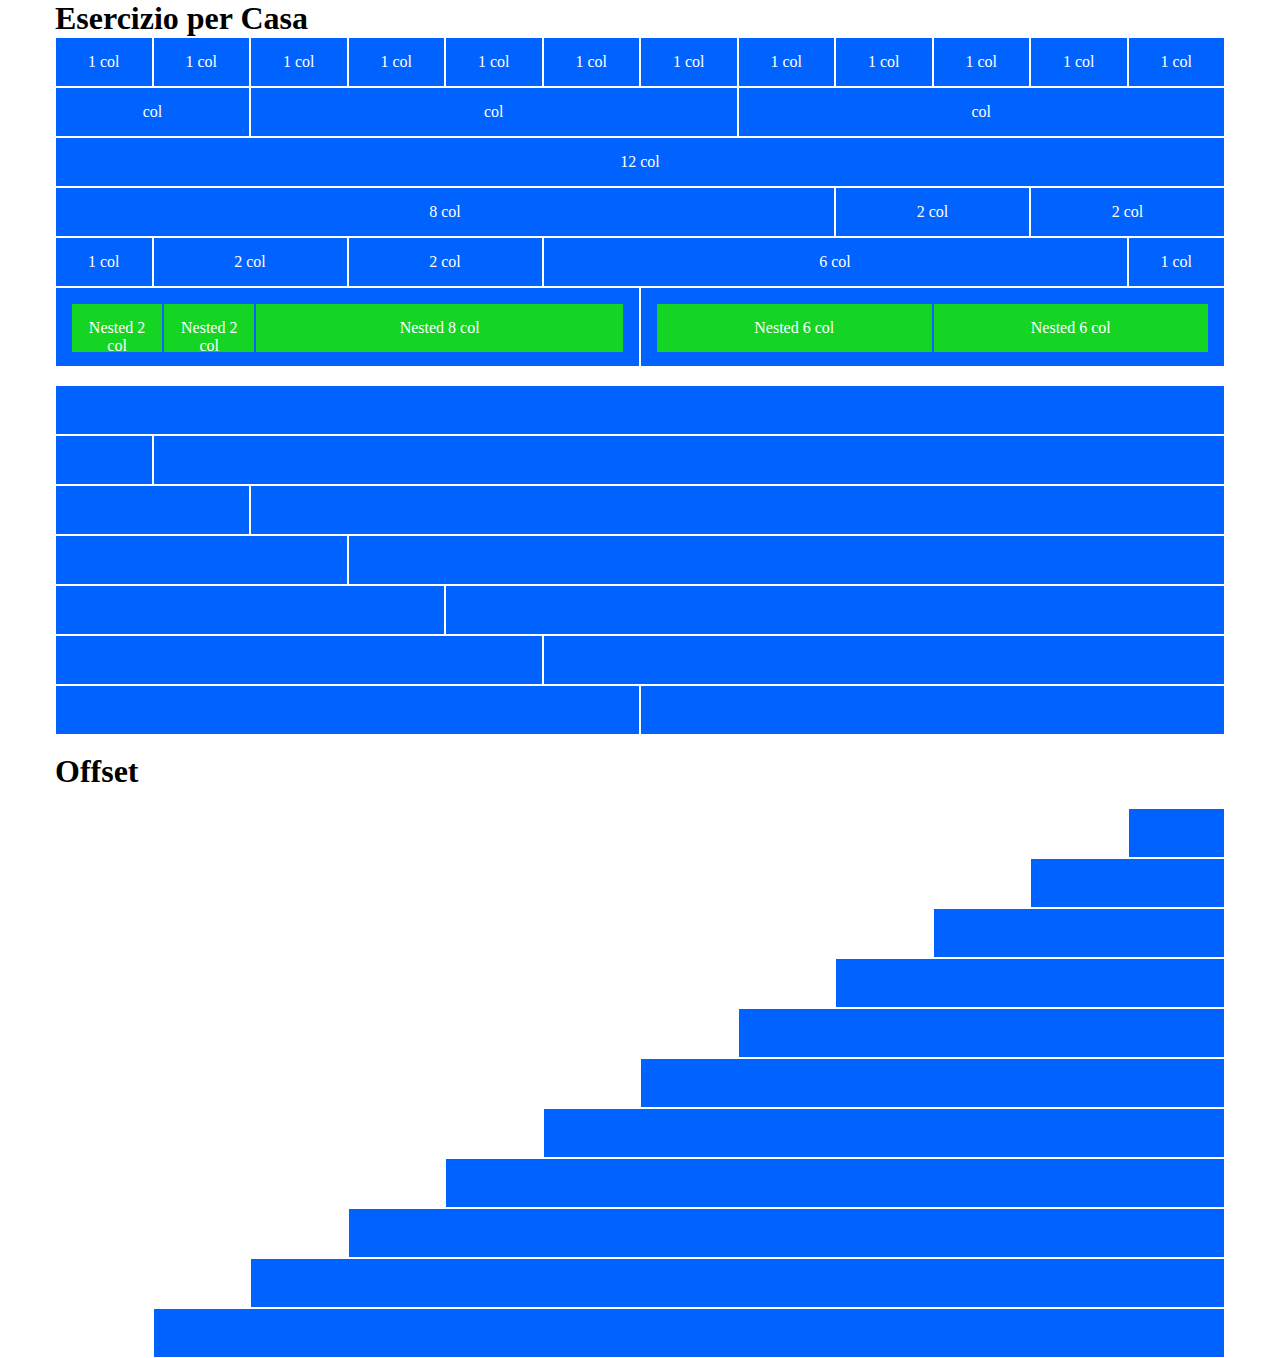
<file: index.html>
<!DOCTYPE html>
<html lang="en">
<head>
    <meta charset="UTF-8">
    <meta http-equiv="X-UA-Compatible" content="IE=edge">
    <meta name="viewport" content="width=device-width, initial-scale=1.0">
    <title>Document</title>

    <link rel="stylesheet" href="css/12bool-flex.css">
    <link rel="stylesheet" href="css/style.css">

</head>
<body>
    
    <div class="container">

        <h1>Esercizio per Casa</h1>

        <div class="row">
            <div class="col-xs-1 col-sm-1 col-md-1 col-lg-1 box-blue">1 col</div>
            <div class="col-xs-1 col-sm-1 col-md-1 col-lg-1 box-blue">1 col</div>
            <div class="col-xs-1 col-sm-1 col-md-1 col-lg-1 box-blue">1 col</div>
            <div class="col-xs-1 col-sm-1 col-md-1 col-lg-1 box-blue">1 col</div>
            <div class="col-xs-1 col-sm-1 col-md-1 col-lg-1 box-blue">1 col</div>
            <div class="col-xs-1 col-sm-1 col-md-1 col-lg-1 box-blue">1 col</div>
            <div class="col-xs-1 col-sm-1 col-md-1 col-lg-1 box-blue">1 col</div>
            <div class="col-xs-1 col-sm-1 col-md-1 col-lg-1 box-blue">1 col</div>
            <div class="col-xs-1 col-sm-1 col-md-1 col-lg-1 box-blue">1 col</div>
            <div class="col-xs-1 col-sm-1 col-md-1 col-lg-1 box-blue">1 col</div>
            <div class="col-xs-1 col-sm-1 col-md-1 col-lg-1 box-blue">1 col</div>
            <div class="col-xs-1 col-sm-1 col-md-1 col-lg-1 box-blue">1 col</div>
        </div>

        <div class="row">
            <div class="col-xs-2 col-sm-2 col-md-2 col-lg-2 box-blue">col</div>
            <div class="col-xs-5 col-sm-5 col-md-5 col-lg-5 box-blue">col</div>
            <div class="col-xs-5 col-sm-5 col-md-5 col-lg-5 box-blue">col</div>
        </div>

        <div class="row">
            <div class="col-xs-12 col-sm-12 col-md-12 col-lg-12 box-blue">12 col</div>
        </div>

        <div class="row">
            <div class="col-xs-8 col-sm-8 col-md-8 col-lg-8 box-blue">8 col</div>
            <div class="col-xs-2 col-sm-2 col-md-2 col-lg-2 box-blue">2 col</div>
            <div class="col-xs-2 col-sm-2 col-md-2 col-lg-2 box-blue">2 col</div>
        </div>

        <div class="row">
            <div class="col-xs-1 col-sm-1 col-md-1 col-lg-1 box-blue">1 col</div>
            <div class="col-xs-2 col-sm-2 col-md-2 col-lg-2 box-blue">2 col</div>
            <div class="col-xs-2 col-sm-2 col-md-2 col-lg-2 box-blue">2 col</div>
            <div class="col-xs-6 col-sm-6 col-md-6 col-lg-6 box-blue">6 col</div>
            <div class="col-xs-1 col-sm-1 col-md-1 col-lg-1 box-blue">1 col</div>
        </div>

        <div class="row">
            <div class="col-xs-6 col-sm-6 col-md-6 col-lg-6 box-blue big">
                <div class="row">
                    <div class="col-xs-2 col-sm-2 col-md-2 col-lg-2 box-green">Nested 2 col</div>
                    <div class="col-xs-2 col-sm-2 col-md-2 col-lg-2 box-green">Nested 2 col</div>
                    <div class="col-xs-8 col-sm-8 col-md-8 col-lg-8 box-green">Nested 8 col</div>
                </div>
            </div>
            <div class="col-xs-6 col-sm-6 col-md-6 col-6 box-blue big">
                <div class="row">
                    <div class="col-xs-6 col-sm-6 col-md-6 col-lg-6 box-green">Nested 6 col</div>
                    <div class="col-xs-6 col-sm-6 col-md-6 col-lg-6 box-green">Nested 6 col</div>
                </div>
            </div>
        </div>

        <br>

        <div class="row">
            <div class="col-xs-12 col-sm-12 col-md-4 col-lg-12 box-blue"></div>
        </div>

        <div class="row">
            <div class="col-xs-1 col-sm-1 col-md-1 col-lg-1 box-blue"></div>
            <div class="col-xs-11 col-sm-11 col-md-11 col-lg-11 box-blue"></div>
        </div>

        <div class="row">
            <div class="col-xs-2 col-sm-2 col-md-2 col-lg-2 box-blue"></div>
            <div class="col-xs-10 col-sm-10 col-md-10 col-lg-10 box-blue"></div>
        </div>

        <div class="row">
            <div class="col-xs-3 col-sm-3 col-md-3 col-lg-3 box-blue"></div>
            <div class="col-xs-9 col-sm-9 col-md-9 col-lg-9 box-blue"></div>
        </div>

        <div class="row">
            <div class="col-xs-4 col-sm-4 col-md-4 col-lg-4 box-blue"></div>
            <div class="col-xs-8 col-sm-8 col-md-8 col-lg-8 box-blue"></div>
        </div>

        <div class="row">
            <div class="col-xs-5 col-sm-5 col-md-5 col-lg-5 box-blue"></div>
            <div class="col-xs-7 col-sm-7 col-md-7 col-lg-7 box-blue"></div>
        </div>

        <div class="row">
            <div class="col-xs-6 col-sm-6 col-md-6 col-lg-6 box-blue"></div>
            <div class="col-xs-6 col-sm-6 col-md-6 col-lg-6 box-blue"></div>
        </div>

        <br>

        <h1>Offset</h1>

        <br> 

        <div class="row">
            <div class="col-xs-1 col-xs-offset-11 col-sm-1 col-sm-offset-11 col-md-1 col-md-offset-11 col-lg-1 col-lg-offset-11 box-blue"></div>
        </div>

        <div class="row">
            <div class="col-xs-2 col-xs-offset-10 col-sm-2 col-sm-offset-10 col-md-2 col-md-offset-10 col-lg-2 col-lg-offset-10 box-blue"></div>
        </div>

        <div class="row">
            <div class="col-xs-3 col-xs-offset-9 col-sm-3 col-sm-offset-9 col-md-3 col-md-offset-9 col-lg-3 col-lg-offset-9 box-blue"></div>
        </div>

        <div class="row">
            <div class="col-xs-4 col-xs-offset-8 col-sm-4 col-sm-offset-8 col-md-4 col-md-offset-8 col-lg-4 col-lg-offset-8 box-blue"></div>
        </div>

        <div class="row">
            <div class="col-xs-5 col-xs-offset-7 col-sm-5 col-sm-offset-7 col-md-5 col-md-offset-7 col-lg-5 col-lg-offset-7 box-blue"></div>
        </div>

        <div class="row">
            <div class="col-xs-6 col-xs-offset-6 col-sm-6 col-sm-offset-6 col-md-6 col-md-offset-6 col-lg-6 col-lg-offset-6 box-blue"></div>
        </div>

        <div class="row">
            <div class="col-xs-7 col-xs-offset-5 col-sm-7 col-sm-offset-5 col-md-7 col-md-offset-5 col-lg-7 col-lg-offset-5 box-blue"></div>
        </div>

        <div class="row">
            <div class="col-xs-8 col-xs-offset-4 col-sm-8 col-sm-offset-4 col-md-8 col-md-offset-4 col-lg-8 col-lg-offset-4 box-blue"></div>
        </div>

        <div class="row">
            <div class="col-xs-9 col-xs-offset-3 col-sm-9 col-sm-offset-3 col-md-9 col-md-offset-3 col-lg-9 col-lg-offset-3 box-blue"></div>
        </div>

        <div class="row">
            <div class="col-xs-10 col-xs-offset-2 col-sm-10 col-sm-offset-2 col-md-10 col-md-offset-2 col-lg-10 col-lg-offset-2 box-blue"></div>
        </div>

        <div class="row">
            <div class="col-xs-11 col-xs-offset-1 col-sm-11 col-sm-offset-1 col-md-11 col-md-offset-1 col-lg-11 col-lg-offset-1 box-blue"></div>
        </div>

    </div>

</body>
</html>
</file>
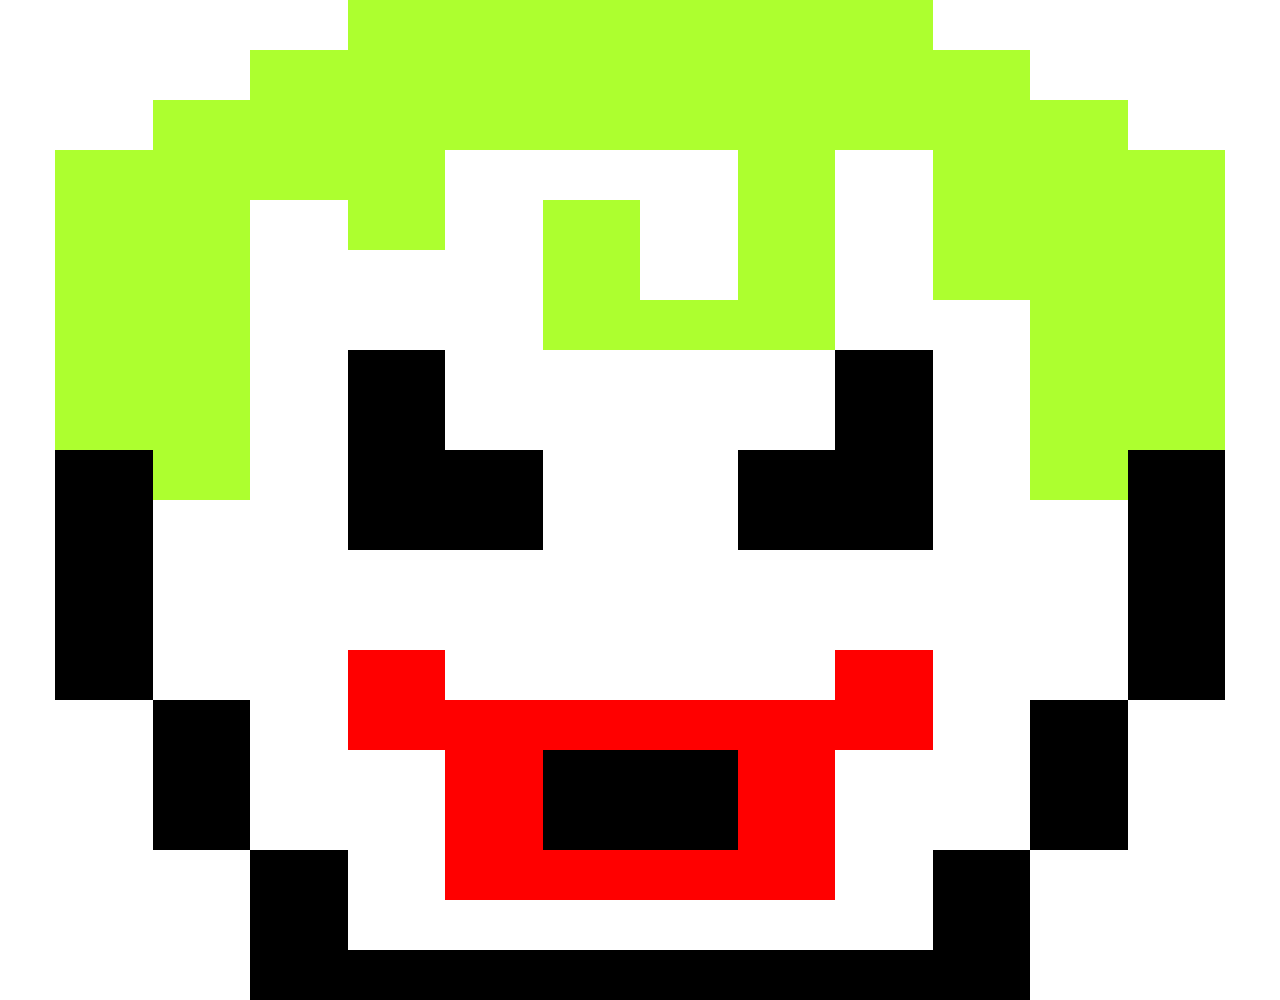
<file: bonus/index.html>
<!DOCTYPE html>
<html lang="en">
<head>
    <meta charset="UTF-8">
    <meta http-equiv="X-UA-Compatible" content="IE=edge">
    <meta name="viewport" content="width=device-width, initial-scale=1.0">
    <title>Document</title>

    <link rel="stylesheet" href="css/12bool-flex.css">
    <link rel="stylesheet" href="css/style.css">

</head>
<body>
    
    <div class="container">


        <div class="col-lg-6 col-lg-offset-3 box green"></div>
        <div class="col-lg-8 col-lg-offset-2 box green"></div>
        <div class="col-lg-10 col-lg-offset-1 box green"></div>

        <div class="row">
            <div class="col-lg-4 box green"></div>
            <div class="col-lg-3 box"></div>
            <div class="col-lg-1 box green"></div>
            <div class="col-lg-1 box"></div>
            <div class="col-lg-3 box green"></div>
        </div>

        <div class="row">
            <div class="col-lg-2 box green"></div>
            <div class="col-lg-1 box"></div>
            <div class="col-lg-1 box green"></div>
            <div class="col-lg-1 box"></div>
            <div class="col-lg-1 box green"></div>
            <div class="col-lg-1 box"></div>
            <div class="col-lg-1 box green"></div>
            <div class="col-lg-1 box"></div>
            <div class="col-lg-3 box green"></div>
        </div>

        <div class="row">
            <div class="col-lg-2 box green"></div>
            <div class="col-lg-3 box"></div>
            <div class="col-lg-1 box green"></div>
            <div class="col-lg-1 box"></div>
            <div class="col-lg-1 box green"></div>
            <div class="col-lg-1 box"></div>
            <div class="col-lg-3 box green"></div>
        </div>

        <div class="row">
            <div class="col-lg-2 box green"></div>
            <div class="col-lg-3 box"></div>
            <div class="col-lg-3 box green"></div>
            <div class="col-lg-2 box"></div>
            <div class="col-lg-2 box green"></div>
        </div>

        <div class="row">
            <div class="col-lg-2 box green"></div>
            <div class="col-lg-1 box"></div>
            <div class="col-lg-1 box black"></div>
            <div class="col-lg-4 box"></div>
            <div class="col-lg-1 box black"></div>
            <div class="col-lg-1 box"></div>
            <div class="col-lg-2 box green"></div>
        </div>

        <div class="row">
            <div class="col-lg-2 box green"></div>
            <div class="col-lg-1 box"></div>
            <div class="col-lg-1 box black"></div>
            <div class="col-lg-4 box"></div>
            <div class="col-lg-1 box black"></div>
            <div class="col-lg-1 box"></div>
            <div class="col-lg-2 box green"></div>
        </div>

        <div class="row">
            <div class="col-lg-1 box black"></div>
            <div class="col-lg-1 box green"></div>
            <div class="col-lg-1 box"></div>
            <div class="col-lg-2 box black"></div>
            <div class="col-lg-2 box"></div>
            <div class="col-lg-2 box black"></div>
            <div class="col-lg-1 box"></div>
            <div class="col-lg-1 box green"></div>
            <div class="col-lg-1 box black"></div>
        </div>

        <div class="row">
            <div class="col-lg-1 box black"></div>
            <div class="col-lg-2 box"></div>
            <div class="col-lg-2 box black"></div>
            <div class="col-lg-2 box"></div>
            <div class="col-lg-2 box black"></div>
            <div class="col-lg-2 box"></div>
            <div class="col-lg-1 box black"></div>
        </div>

        <div class="row">
            <div class="col-lg-1 box black"></div>
            <div class="col-lg-10 box"></div>
            <div class="col-lg-1 box black"></div>
        </div>

        <div class="row">
            <div class="col-lg-1 box black"></div>
            <div class="col-lg-10 box"></div>
            <div class="col-lg-1 box black"></div>
        </div>

        <div class="row">
            <div class="col-lg-1 box black"></div>
            <div class="col-lg-2 box"></div>
            <div class="col-lg-1 box red"></div>
            <div class="col-lg-4 box"></div>
            <div class="col-lg-1 box red"></div>
            <div class="col-lg-2 box"></div>
            <div class="col-lg-1 box black"></div>
        </div>

        <div class="row">
            <div class="col-lg-1 box"></div>
            <div class="col-lg-1 box black"></div>
            <div class="col-lg-1 box"></div>
            <div class="col-lg-6 box red"></div>
            <div class="col-lg-1 box"></div>
            <div class="col-lg-1 box black"></div>
            <div class="col-lg-1 box"></div>
        </div>

        <div class="row">
            <div class="col-lg-1 box"></div>
            <div class="col-lg-1 box black"></div>
            <div class="col-lg-2 box"></div>
            <div class="col-lg-1 box red"></div>
            <div class="col-lg-2 box black"></div>
            <div class="col-lg-1 box red"></div>
            <div class="col-lg-2 box"></div>
            <div class="col-lg-1 box black"></div>
        </div>

        <div class="row">
            <div class="col-lg-1 box"></div>
            <div class="col-lg-1 box black"></div>
            <div class="col-lg-2 box"></div>
            <div class="col-lg-1 box red"></div>
            <div class="col-lg-2 box black"></div>
            <div class="col-lg-1 box red"></div>
            <div class="col-lg-2 box"></div>
            <div class="col-lg-1 box black"></div>
        </div>

        <div class="row">
            <div class="col-lg-2 box"></div>
            <div class="col-lg-1 box black"></div>
            <div class="col-lg-1 box"></div>
            <div class="col-lg-4 box red"></div>
            <div class="col-lg-1 box"></div>
            <div class="col-lg-1 box black"></div>
        </div>

        <div class="row">
            <div class="col-lg-2 box"></div>
            <div class="col-lg-1 box black"></div>
            <div class="col-lg-6 box"></div>
            <div class="col-lg-1 box black"></div>
        </div>

        <div class="row">
            <div class="col-lg-2 box"></div>
            <div class="col-lg-8 box black"></div>
            <div class="col-lg-2 box"></div>
        </div>

    </div>

</body>
</html>
</file>
<file: css/12bool-flex.css>
* {
    margin: 0;
    padding: 0;
    box-sizing: border-box;
}

.container {
    max-width: 1170px;
    margin: 0 auto;
}

.row {
    display: flex;
    flex-direction: row;
    flex-wrap: wrap;
}

/* EXTRA SMALL XS */

.col-xs-1 {
    flex-basis: calc((100% / 12) * 1);
    max-width: calc((100% / 12) * 1);
}

.col-xs-2 {
    flex-basis: calc((100% / 12) * 2);
    max-width: calc((100% / 12) * 2);
}

.col-xs-3 {
    flex-basis: calc((100% / 12) * 3);
    max-width: calc((100% / 12) * 3);
}

.col-xs-4 {
    flex-basis: calc((100% / 12) * 4);
    max-width: calc((100% / 12) * 4);
}

.col-xs-5 {
    flex-basis: calc((100% / 12) * 5);
    max-width: calc((100% / 12) * 5);
}

.col-xs-6 {
    flex-basis: calc((100% / 12) * 6);
    max-width: calc((100% / 12) * 6);
}

.col-xs-7 {
    flex-basis: calc((100% / 12) * 7);
    max-width: calc((100% / 12) * 7);
}

.col-xs-8 {
    flex-basis: calc((100% / 12) * 8);
    max-width: calc((100% / 12) * 8);
}

.col-xs-9 {
    flex-basis: calc((100% / 12) * 9);
    max-width: calc((100% / 12) * 9);
}

.col-xs-10 {
    flex-basis: calc((100% / 12) * 10);
    max-width: calc((100% / 12) * 10);
}

.col-xs-11 {
    flex-basis: calc((100% / 12) * 11);
    max-width: calc((100% / 12) * 11);
}

.col-xs-12 {
    flex-basis: calc((100% / 12) * 12);
    max-width: calc((100% / 12) * 12);
}

.col-xs-offset-1 {
    margin-left: calc((100% / 12) * 1);
}

.col-xs-offset-2 {
    margin-left: calc((100% / 12) * 2);
}

.col-xs-offset-3 {
    margin-left: calc((100% / 12) * 3);
}

.col-xs-offset-4 {
    margin-left: calc((100% / 12) * 4);
}

.col-xs-offset-5 {
    margin-left: calc((100% / 12) * 5);
}

.col-xs-offset-6 {
    margin-left: calc((100% / 12) * 6);
}

.col-xs-offset-7 {
    margin-left: calc((100% / 12) * 7);
}

.col-xs-offset-8 {
    margin-left: calc((100% / 12) * 8);
}

.col-xs-offset-9 {
    margin-left: calc((100% / 12) * 9);
}

.col-xs-offset-10 {
    margin-left: calc((100% / 12) * 10);
}

.col-xs-offset-11 {
    margin-left: calc((100% / 12) * 11);
}

.col-xs-offset-12 {
    margin-left: calc((100% / 12) * 12);
}

/* SMALL */

.col-sm-1 {
    flex-basis: calc((100% / 12) * 1);
    max-width: calc((100% / 12) * 1);
}

.col-sm-2 {
    flex-basis: calc((100% / 12) * 2);
    max-width: calc((100% / 12) * 2);
}

.col-sm-3 {
    flex-basis: calc((100% / 12) * 3);
    max-width: calc((100% / 12) * 3);
}

.col-sm-4 {
    flex-basis: calc((100% / 12) * 4);
    max-width: calc((100% / 12) * 4);
}

.col-sm-5 {
    flex-basis: calc((100% / 12) * 5);
    max-width: calc((100% / 12) * 5);
}

.col-sm-6 {
    flex-basis: calc((100% / 12) * 6);
    max-width: calc((100% / 12) * 6);
}

.col-sm-7 {
    flex-basis: calc((100% / 12) * 7);
    max-width: calc((100% / 12) * 7);
}

.col-sm-8 {
    flex-basis: calc((100% / 12) * 8);
    max-width: calc((100% / 12) * 8);
}

.col-sm-9 {
    flex-basis: calc((100% / 12) * 9);
    max-width: calc((100% / 12) * 9);
}

.col-sm-10 {
    flex-basis: calc((100% / 12) * 10);
    max-width: calc((100% / 12) * 10);
}

.col-sm-11 {
    flex-basis: calc((100% / 12) * 11);
    max-width: calc((100% / 12) * 11);
}

.col-sm-12 {
    flex-basis: calc((100% / 12) * 12);
    max-width: calc((100% / 12) * 12);
}

.col-sm-offset-1 {
    margin-left: calc((100% / 12) * 1);
}

.col-sm-offset-2 {
    margin-left: calc((100% / 12) * 2);
}

.col-sm-offset-3 {
    margin-left: calc((100% / 12) * 3);
}

.col-sm-offset-4 {
    margin-left: calc((100% / 12) * 4);
}

.col-sm-offset-5 {
    margin-left: calc((100% / 12) * 5);
}

.col-sm-offset-6 {
    margin-left: calc((100% / 12) * 6);
}

.col-sm-offset-7 {
    margin-left: calc((100% / 12) * 7);
}

.col-sm-offset-8 {
    margin-left: calc((100% / 12) * 8);
}

.col-sm-offset-9 {
    margin-left: calc((100% / 12) * 9);
}

.col-sm-offset-10 {
    margin-left: calc((100% / 12) * 10);
}

.col-sm-offset-11 {
    margin-left: calc((100% / 12) * 11);
}

.col-sm-offset-12 {
    margin-left: calc((100% / 12) * 12);
}

/* medium */

.col-md-1 {
    flex-basis: calc((100% / 12) * 1);
    max-width: calc((100% / 12) * 1);
}

.col-md-2 {
    flex-basis: calc((100% / 12) * 2);
    max-width: calc((100% / 12) * 2);
}

.col-md-3 {
    flex-basis: calc((100% / 12) * 3);
    max-width: calc((100% / 12) * 3);
}

.col-md-4 {
    flex-basis: calc((100% / 12) * 4);
    max-width: calc((100% / 12) * 4);
}

.col-md-5 {
    flex-basis: calc((100% / 12) * 5);
    max-width: calc((100% / 12) * 5);
}

.col-md-6 {
    flex-basis: calc((100% / 12) * 6);
    max-width: calc((100% / 12) * 6);
}

.col-md-7 {
    flex-basis: calc((100% / 12) * 7);
    max-width: calc((100% / 12) * 7);
}

.col-md-8 {
    flex-basis: calc((100% / 12) * 8);
    max-width: calc((100% / 12) * 8);
}

.col-md-9 {
    flex-basis: calc((100% / 12) * 9);
    max-width: calc((100% / 12) * 9);
}

.col-md-10 {
    flex-basis: calc((100% / 12) * 10);
    max-width: calc((100% / 12) * 10);
}

.col-md-11 {
    flex-basis: calc((100% / 12) * 11);
    max-width: calc((100% / 12) * 11);
}

.col-md-12 {
    flex-basis: calc((100% / 12) * 12);
    max-width: calc((100% / 12) * 12);
}

.col-md-offset-1 {
    margin-left: calc((100% / 12) * 1);
}

.col-md-offset-2 {
    margin-left: calc((100% / 12) * 2);
}

.col-md-offset-3 {
    margin-left: calc((100% / 12) * 3);
}

.col-md-offset-4 {
    margin-left: calc((100% / 12) * 4);
}

.col-md-offset-5 {
    margin-left: calc((100% / 12) * 5);
}

.col-md-offset-6 {
    margin-left: calc((100% / 12) * 6);
}

.col-md-offset-7 {
    margin-left: calc((100% / 12) * 7);
}

.col-md-offset-8 {
    margin-left: calc((100% / 12) * 8);
}

.col-md-offset-9 {
    margin-left: calc((100% / 12) * 9);
}

.col-md-offset-10 {
    margin-left: calc((100% / 12) * 10);
}

.col-md-offset-11 {
    margin-left: calc((100% / 12) * 11);
}

.col-md-offset-12 {
    margin-left: calc((100% / 12) * 12);
}


/* Large */

.col-lg-1 {
    flex-basis: calc((100% / 12) * 1);
    max-width: calc((100% / 12) * 1);
}

.col-lg-2 {
    flex-basis: calc((100% / 12) * 2);
    max-width: calc((100% / 12) * 2);
}

.col-lg-3 {
    flex-basis: calc((100% / 12) * 3);
    max-width: calc((100% / 12) * 3);
}

.col-lg-4 {
    flex-basis: calc((100% / 12) * 4);
    max-width: calc((100% / 12) * 4);
}

.col-lg-5 {
    flex-basis: calc((100% / 12) * 5);
    max-width: calc((100% / 12) * 5);
}

.col-lg-6 {
    flex-basis: calc((100% / 12) * 6);
    max-width: calc((100% / 12) * 6);
}

.col-lg-7 {
    flex-basis: calc((100% / 12) * 7);
    max-width: calc((100% / 12) * 7);
}

.col-lg-8 {
    flex-basis: calc((100% / 12) * 8);
    max-width: calc((100% / 12) * 8);
}

.col-lg-9 {
    flex-basis: calc((100% / 12) * 9);
    max-width: calc((100% / 12) * 9);
}

.col-lg-10 {
    flex-basis: calc((100% / 12) * 10);
    max-width: calc((100% / 12) * 10);
}

.col-lg-11 {
    flex-basis: calc((100% / 12) * 11);
    max-width: calc((100% / 12) * 11);
}

.col-lg-12 {
    flex-basis: calc((100% / 12) * 12);
    max-width: calc((100% / 12) * 12);
}

.col-lg-offset-1 {
    margin-left: calc((100% / 12) * 1);
}

.col-lg-offset-2 {
    margin-left: calc((100% / 12) * 2);
}

.col-lg-offset-3 {
    margin-left: calc((100% / 12) * 3);
}

.col-lg-offset-4 {
    margin-left: calc((100% / 12) * 4);
}

.col-lg-offset-5 {
    margin-left: calc((100% / 12) * 5);
}

.col-lg-offset-6 {
    margin-left: calc((100% / 12) * 6);
}

.col-lg-offset-7 {
    margin-left: calc((100% / 12) * 7);
}

.col-lg-offset-8 {
    margin-left: calc((100% / 12) * 8);
}

.col-lg-offset-9 {
    margin-left: calc((100% / 12) * 9);
}

.col-lg-offset-10 {
    margin-left: calc((100% / 12) * 10);
}

.col-lg-offset-11 {
    margin-left: calc((100% / 12) * 11);
}

.col-lg-offset-12 {
    margin-left: calc((100% / 12) * 12);
}
</file>
<file: css/style.css>
.box-blue{
    color: white;
    background-color: rgb(0, 98, 255);
    height: 50px;
    border: 1px white solid;
    text-align: center;
    padding: 15px;
}

.big{
    height: 80px;
}

.box-green{
    color: white;
    background-color: rgb(20, 212, 36);
    height: 50px;
    text-align: center;
    padding: 15px;
    border: 1px rgb(0, 98, 255) solid;
}
</file>
<file: bonus/css/12bool-flex.css>
* {
    margin: 0;
    padding: 0;
    box-sizing: border-box;
}

.container {
    max-width: 1170px;
    margin: 0 auto;
}

.row {
    display: flex;
    flex-direction: row;
    flex-wrap: wrap;
}

/* EXTRA SMALL XS */

.col-xs-1 {
    flex-basis: calc((100% / 12) * 1);
    max-width: calc((100% / 12) * 1);
}

.col-xs-2 {
    flex-basis: calc((100% / 12) * 2);
    max-width: calc((100% / 12) * 2);
}

.col-xs-3 {
    flex-basis: calc((100% / 12) * 3);
    max-width: calc((100% / 12) * 3);
}

.col-xs-4 {
    flex-basis: calc((100% / 12) * 4);
    max-width: calc((100% / 12) * 4);
}

.col-xs-5 {
    flex-basis: calc((100% / 12) * 5);
    max-width: calc((100% / 12) * 5);
}

.col-xs-6 {
    flex-basis: calc((100% / 12) * 6);
    max-width: calc((100% / 12) * 6);
}

.col-xs-7 {
    flex-basis: calc((100% / 12) * 7);
    max-width: calc((100% / 12) * 7);
}

.col-xs-8 {
    flex-basis: calc((100% / 12) * 8);
    max-width: calc((100% / 12) * 8);
}

.col-xs-9 {
    flex-basis: calc((100% / 12) * 9);
    max-width: calc((100% / 12) * 9);
}

.col-xs-10 {
    flex-basis: calc((100% / 12) * 10);
    max-width: calc((100% / 12) * 10);
}

.col-xs-11 {
    flex-basis: calc((100% / 12) * 11);
    max-width: calc((100% / 12) * 11);
}

.col-xs-12 {
    flex-basis: calc((100% / 12) * 12);
    max-width: calc((100% / 12) * 12);
}

.col-xs-offset-1 {
    margin-left: calc((100% / 12) * 1);
}

.col-xs-offset-2 {
    margin-left: calc((100% / 12) * 2);
}

.col-xs-offset-3 {
    margin-left: calc((100% / 12) * 3);
}

.col-xs-offset-4 {
    margin-left: calc((100% / 12) * 4);
}

.col-xs-offset-5 {
    margin-left: calc((100% / 12) * 5);
}

.col-xs-offset-6 {
    margin-left: calc((100% / 12) * 6);
}

.col-xs-offset-7 {
    margin-left: calc((100% / 12) * 7);
}

.col-xs-offset-8 {
    margin-left: calc((100% / 12) * 8);
}

.col-xs-offset-9 {
    margin-left: calc((100% / 12) * 9);
}

.col-xs-offset-10 {
    margin-left: calc((100% / 12) * 10);
}

.col-xs-offset-11 {
    margin-left: calc((100% / 12) * 11);
}

.col-xs-offset-12 {
    margin-left: calc((100% / 12) * 12);
}

/* SMALL */

.col-sm-1 {
    flex-basis: calc((100% / 12) * 1);
    max-width: calc((100% / 12) * 1);
}

.col-sm-2 {
    flex-basis: calc((100% / 12) * 2);
    max-width: calc((100% / 12) * 2);
}

.col-sm-3 {
    flex-basis: calc((100% / 12) * 3);
    max-width: calc((100% / 12) * 3);
}

.col-sm-4 {
    flex-basis: calc((100% / 12) * 4);
    max-width: calc((100% / 12) * 4);
}

.col-sm-5 {
    flex-basis: calc((100% / 12) * 5);
    max-width: calc((100% / 12) * 5);
}

.col-sm-6 {
    flex-basis: calc((100% / 12) * 6);
    max-width: calc((100% / 12) * 6);
}

.col-sm-7 {
    flex-basis: calc((100% / 12) * 7);
    max-width: calc((100% / 12) * 7);
}

.col-sm-8 {
    flex-basis: calc((100% / 12) * 8);
    max-width: calc((100% / 12) * 8);
}

.col-sm-9 {
    flex-basis: calc((100% / 12) * 9);
    max-width: calc((100% / 12) * 9);
}

.col-sm-10 {
    flex-basis: calc((100% / 12) * 10);
    max-width: calc((100% / 12) * 10);
}

.col-sm-11 {
    flex-basis: calc((100% / 12) * 11);
    max-width: calc((100% / 12) * 11);
}

.col-sm-12 {
    flex-basis: calc((100% / 12) * 12);
    max-width: calc((100% / 12) * 12);
}

.col-sm-offset-1 {
    margin-left: calc((100% / 12) * 1);
}

.col-sm-offset-2 {
    margin-left: calc((100% / 12) * 2);
}

.col-sm-offset-3 {
    margin-left: calc((100% / 12) * 3);
}

.col-sm-offset-4 {
    margin-left: calc((100% / 12) * 4);
}

.col-sm-offset-5 {
    margin-left: calc((100% / 12) * 5);
}

.col-sm-offset-6 {
    margin-left: calc((100% / 12) * 6);
}

.col-sm-offset-7 {
    margin-left: calc((100% / 12) * 7);
}

.col-sm-offset-8 {
    margin-left: calc((100% / 12) * 8);
}

.col-sm-offset-9 {
    margin-left: calc((100% / 12) * 9);
}

.col-sm-offset-10 {
    margin-left: calc((100% / 12) * 10);
}

.col-sm-offset-11 {
    margin-left: calc((100% / 12) * 11);
}

.col-sm-offset-12 {
    margin-left: calc((100% / 12) * 12);
}

/* medium */

.col-md-1 {
    flex-basis: calc((100% / 12) * 1);
    max-width: calc((100% / 12) * 1);
}

.col-md-2 {
    flex-basis: calc((100% / 12) * 2);
    max-width: calc((100% / 12) * 2);
}

.col-md-3 {
    flex-basis: calc((100% / 12) * 3);
    max-width: calc((100% / 12) * 3);
}

.col-md-4 {
    flex-basis: calc((100% / 12) * 4);
    max-width: calc((100% / 12) * 4);
}

.col-md-5 {
    flex-basis: calc((100% / 12) * 5);
    max-width: calc((100% / 12) * 5);
}

.col-md-6 {
    flex-basis: calc((100% / 12) * 6);
    max-width: calc((100% / 12) * 6);
}

.col-md-7 {
    flex-basis: calc((100% / 12) * 7);
    max-width: calc((100% / 12) * 7);
}

.col-md-8 {
    flex-basis: calc((100% / 12) * 8);
    max-width: calc((100% / 12) * 8);
}

.col-md-9 {
    flex-basis: calc((100% / 12) * 9);
    max-width: calc((100% / 12) * 9);
}

.col-md-10 {
    flex-basis: calc((100% / 12) * 10);
    max-width: calc((100% / 12) * 10);
}

.col-md-11 {
    flex-basis: calc((100% / 12) * 11);
    max-width: calc((100% / 12) * 11);
}

.col-md-12 {
    flex-basis: calc((100% / 12) * 12);
    max-width: calc((100% / 12) * 12);
}

.col-md-offset-1 {
    margin-left: calc((100% / 12) * 1);
}

.col-md-offset-2 {
    margin-left: calc((100% / 12) * 2);
}

.col-md-offset-3 {
    margin-left: calc((100% / 12) * 3);
}

.col-md-offset-4 {
    margin-left: calc((100% / 12) * 4);
}

.col-md-offset-5 {
    margin-left: calc((100% / 12) * 5);
}

.col-md-offset-6 {
    margin-left: calc((100% / 12) * 6);
}

.col-md-offset-7 {
    margin-left: calc((100% / 12) * 7);
}

.col-md-offset-8 {
    margin-left: calc((100% / 12) * 8);
}

.col-md-offset-9 {
    margin-left: calc((100% / 12) * 9);
}

.col-md-offset-10 {
    margin-left: calc((100% / 12) * 10);
}

.col-md-offset-11 {
    margin-left: calc((100% / 12) * 11);
}

.col-md-offset-12 {
    margin-left: calc((100% / 12) * 12);
}


/* Large */

.col-lg-1 {
    flex-basis: calc((100% / 12) * 1);
    max-width: calc((100% / 12) * 1);
}

.col-lg-2 {
    flex-basis: calc((100% / 12) * 2);
    max-width: calc((100% / 12) * 2);
}

.col-lg-3 {
    flex-basis: calc((100% / 12) * 3);
    max-width: calc((100% / 12) * 3);
}

.col-lg-4 {
    flex-basis: calc((100% / 12) * 4);
    max-width: calc((100% / 12) * 4);
}

.col-lg-5 {
    flex-basis: calc((100% / 12) * 5);
    max-width: calc((100% / 12) * 5);
}

.col-lg-6 {
    flex-basis: calc((100% / 12) * 6);
    max-width: calc((100% / 12) * 6);
}

.col-lg-7 {
    flex-basis: calc((100% / 12) * 7);
    max-width: calc((100% / 12) * 7);
}

.col-lg-8 {
    flex-basis: calc((100% / 12) * 8);
    max-width: calc((100% / 12) * 8);
}

.col-lg-9 {
    flex-basis: calc((100% / 12) * 9);
    max-width: calc((100% / 12) * 9);
}

.col-lg-10 {
    flex-basis: calc((100% / 12) * 10);
    max-width: calc((100% / 12) * 10);
}

.col-lg-11 {
    flex-basis: calc((100% / 12) * 11);
    max-width: calc((100% / 12) * 11);
}

.col-lg-12 {
    flex-basis: calc((100% / 12) * 12);
    max-width: calc((100% / 12) * 12);
}

.col-lg-offset-1 {
    margin-left: calc((100% / 12) * 1);
}

.col-lg-offset-2 {
    margin-left: calc((100% / 12) * 2);
}

.col-lg-offset-3 {
    margin-left: calc((100% / 12) * 3);
}

.col-lg-offset-4 {
    margin-left: calc((100% / 12) * 4);
}

.col-lg-offset-5 {
    margin-left: calc((100% / 12) * 5);
}

.col-lg-offset-6 {
    margin-left: calc((100% / 12) * 6);
}

.col-lg-offset-7 {
    margin-left: calc((100% / 12) * 7);
}

.col-lg-offset-8 {
    margin-left: calc((100% / 12) * 8);
}

.col-lg-offset-9 {
    margin-left: calc((100% / 12) * 9);
}

.col-lg-offset-10 {
    margin-left: calc((100% / 12) * 10);
}

.col-lg-offset-11 {
    margin-left: calc((100% / 12) * 11);
}

.col-lg-offset-12 {
    margin-left: calc((100% / 12) * 12);
}
</file>
<file: bonus/css/style.css>
.box{
    height: 50px;
}

.green{
    background-color: greenyellow;
}

.black{
    background-color: black;
}

.red{
    background-color: red;
}
</file>
